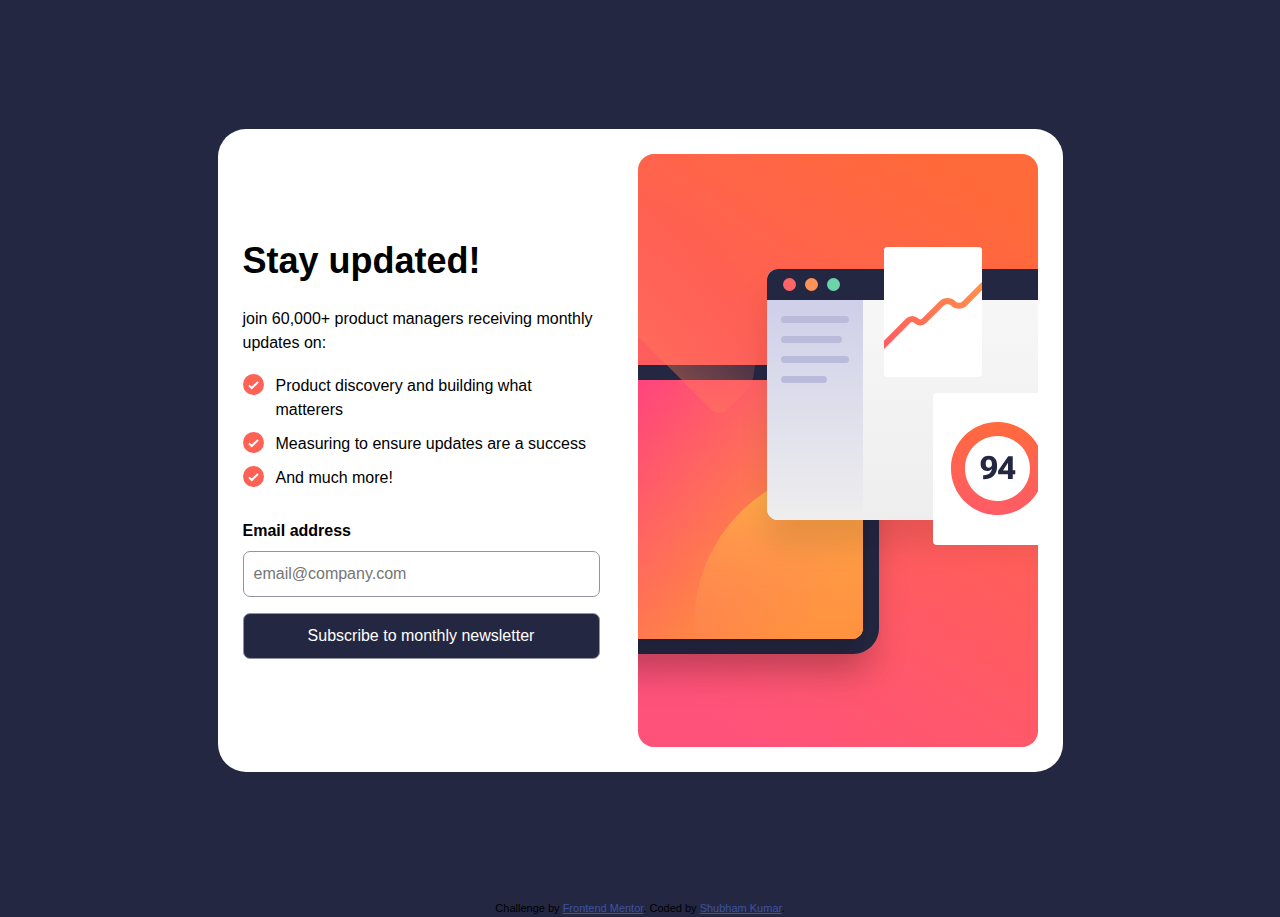
<file: index.html>
<!DOCTYPE html>
<html lang="en">
  <head>
    <meta charset="UTF-8" />
    <meta name="viewport" content="width=device-width, initial-scale=1.0" />
    <!-- displays site properly based on user's device -->
    <link rel="stylesheet" href="index.css" />
    <link
      rel="icon"
      type="image/png"
      sizes="32x32"
      href="./assets/images/favicon-32x32.png"
    />

    <title>
      Frontend Mentor | Newsletter sign-up form with success message
    </title>

    <!-- Feel free to remove these styles or customise in your own stylesheet 👍 -->
    <style>
      .attribution {
        font-size: 11px;
        text-align: center;
      }
      .attribution a {
        color: hsl(228, 45%, 44%);
      }
    </style>
  </head>
  <body>
    <div class="container">
      <div class="inner-container">
        <div class="image">
          <picture>
            <source
              srcset="./assets/images/illustration-sign-up-desktop.svg"
              media="(min-width: 40rem)"
            />
            <img src="./assets/images/illustration-sign-up-mobile.svg" />
          </picture>
        </div>
        <div class="content flex-column fs-regular">
          <h1 class="fw-bold fs-primary-heading">Stay updated!</h1>
          <p class="fs-regular">
            join 60,000+ product managers receiving monthly updates on:
          </p>
          <ul class="list" role="list">
            <li class="fs-regular">
              <img src="./assets/images/icon-list.svg" alt="" />Product
              discovery and building what matterers
            </li>
            <li class="fs-regular">
              <img src="./assets/images/icon-list.svg" alt="" />Measuring to
              ensure updates are a success
            </li>
            <li class="fs-regular">
              <img src="./assets/images/icon-list.svg" alt="Tick icon" />And
              much more!
            </li>
          </ul>
          <form action="post" class="width-100">
            <label for="email" class="fw-bold">Email address</label>
            <input
              class="width-100 input-design mg-BT"
              type="email"
              name="email"
              id=""
              placeholder="email@company.com"
            />
            <button
              class="width-100 input-design input-design-hover button-background font-color-reverse mg-BT"
              type="submit"
            >
              Subscribe to monthly newsletter
            </button>
          </form>
        </div>
      </div>
    </div>

    <div class="attribution">
      Challenge by
      <a href="https://www.frontendmentor.io?ref=challenge" target="_blank"
        >Frontend Mentor</a
      >. Coded by <a href="#">Shubham Kumar</a>.
    </div>
  </body>
</html>
</file>
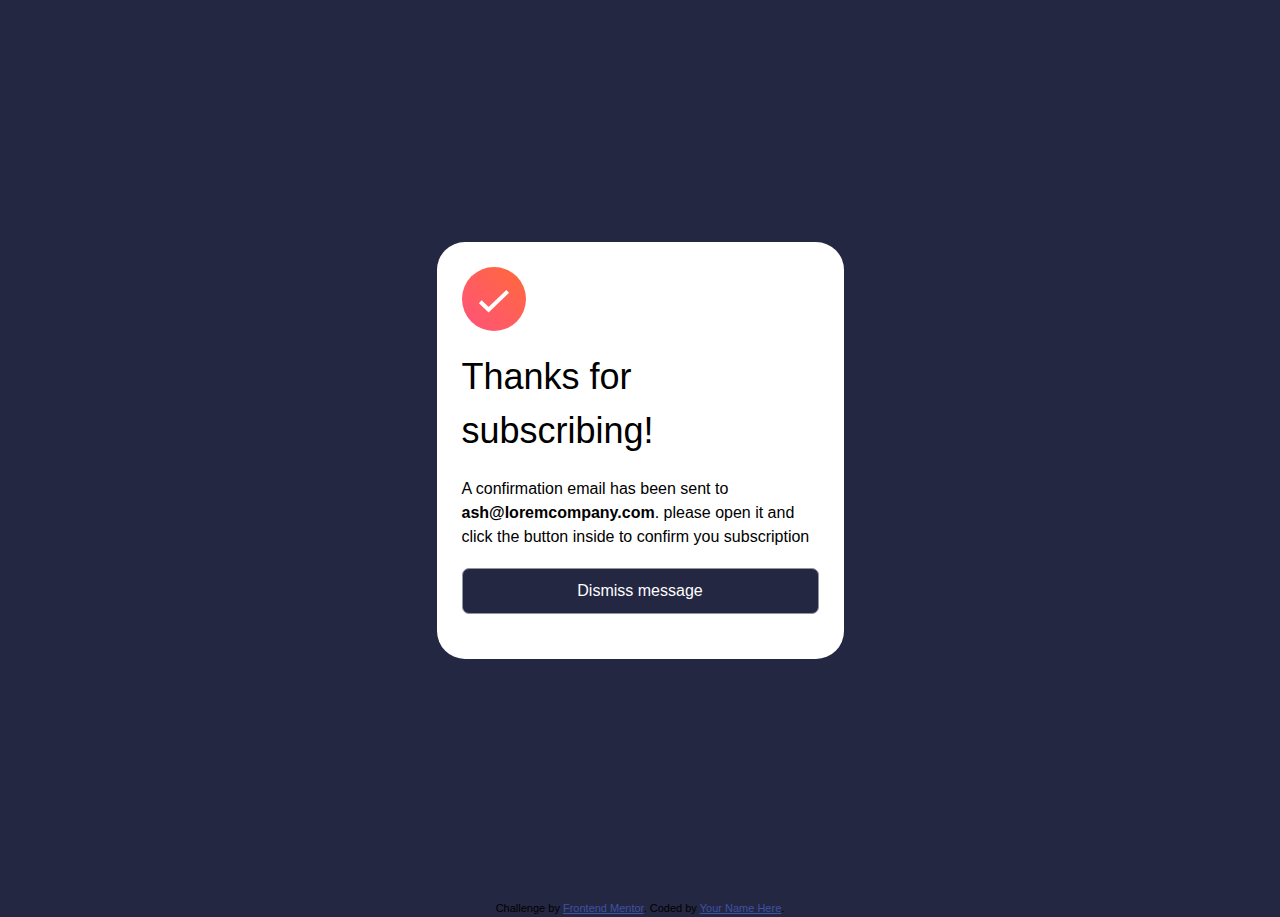
<file: subscribing-success.html>
<!DOCTYPE html>
<html lang="en">
  <head>
    <meta charset="UTF-8" />
    <meta name="viewport" content="width=device-width, initial-scale=1.0" />
    <!-- displays site properly based on user's device -->
    <link rel="stylesheet" href="index.css" />
    <link
      rel="icon"
      type="image/png"
      sizes="32x32"
      href="./assets/images/favicon-32x32.png"
    />

    <title>
      Frontend Mentor | Newsletter sign-up form with success message
    </title>

    <!-- Feel free to remove these styles or customise in your own stylesheet 👍 -->
    <style>
      .attribution {
        font-size: 11px;
        text-align: center;
      }
      .attribution a {
        color: hsl(228, 45%, 44%);
      }
    </style>
  </head>
  <body>
    <div class="container">
      <div class="inner-container">
         <div class="content flex-column mg-bottom fs-regular">
           <div class="image-svg mg-tp-auto">
            <img src="./assets/images/icon-success.svg" alt="success-logo">
           </div>
           <p class="fs-primary-heading">
            Thanks for subscribing!
           </p>
           <p class="fs-regular">
            A confirmation email has been sent to <span class="fw-bold">ash@loremcompany.com</span>. please open it and click the button inside to confirm you subscription
           </p>
           <button class="width-100 input-design button-background font-color-reverse mg-tp-auto">
            Dismiss message
           </button>
           </div>
      </div>
      </div>
    </div>

    <div class="attribution">
      Challenge by
      <a href="https://www.frontendmentor.io?ref=challenge" target="_blank"
        >Frontend Mentor</a
      >. Coded by <a href="#">Your Name Here</a>.
    </div>
  </body>
</html>
</file>
<file: index.css>
:root {
  --primary-font-family: "Roboto", sans-serif;
  --cl-primary: hsl(4, 100%, 67%);
  --cl-Neutral-100: hsl(0, 0%, 100%);
  --cl-Neutral-200: hsl(231, 7%, 60%);
  --cl-Neutral-500: hsl(235, 18%, 26%);
  --cl-Neutral-800: hsl(234, 29%, 20%);
  --fs-primary-heading: 36px;
  --fs-regular: 16px;
  --fw-bold: 700;
  --fw-regular: 400;
  --fs-body: var(--fs-primary-heading);
  --fw-primary-heading: var(--fw-bold);
  --fw-content: var(--fw-regular);
}

@media (max-width: 40em) {
  :root {
    .container {
      background-color: var(--cl-Neutral-100);
    }
  }
}

*,
*::before,
*::after {
  box-sizing: border-box;
}

* {
  margin: 0;
  padding: 0;
  font: inherit;
  font-family: var(--primary-font-family);
}

ul[role="list"],
ol[role="list"] {
  list-style: none;
}
li {
  margin-bottom: 10px;
}

html:focus-within {
  scroll-behavior: smooth;
}

html,
body {
  height: 100%;
}

body {
  text-rendering: optimizeSpeed;
  line-height: 1.5;
  background-color: var(--cl-Neutral-800);
  height: 100vh;
}

a:not([class]) {
  text-decoration-skip-ink: auto;
}

img,
picture,
svg {
  max-width: 100%;
  display: block;
}
.list img {
  display: revert;
  margin-right: 12px;
}

.list li {
  display: flex;
  align-items: flex-start;
}

@media (prefers-reduced-motion: reduce) {
  html:focus-within {
    scroll-behavior: auto;
  }

  *,
  *::before,
  *::after {
    animation-duration: 0.01ms !important;
    animation-iteration-count: 1 !important;
    transition-duration: 0.01ms !important;
    scroll-behavior: auto !important;
  }
}

/* utility class */

.bg-neutral {
  background-color: var(--clr-neutral-900);
}

.button-background {
  background-color: var(--cl-Neutral-800);
}

.fw-bold {
  font-weight: var(--fw-bold);
}
.fw-regular {
  font-weight: var(--fw-regular);
}
.font-color-reverse {
  color: var(--cl-Neutral-100);
}
.fs-primary-heading {
  font-size: var(--fs-primary-heading);
}

.fs-regular {
  font-size: var(--fs-regular);
}

.fs-300 {
  font-size: var(--fs-primary-heading);
}
.width-100 {
  width: 100%;
}

.mg-bottom {
  margin-bottom: 20px;
}

.mg-BT {
  --margin: 8px;
  margin: var(--margin) auto var(--margin) auto;
}

.mg-tp-auto {
  margin-top: auto;
}

.flex-column {
  display: flex;
  gap: 19px;
  flex-direction: column;
  justify-content: center;
  align-items: flex-start;
}
.input-design {
  padding: 10px;
  border-radius: 7px;
  border: 1px solid var(--cl-Neutral-200);
  align-items: center;
}
.input-design-hover:hover {
  background: linear-gradient(to bottom right, #ff6a3a 0%, #ff527b 100%);
}

.input-design:focus,
.input-design:active {
  outline-color: var(--cl-Neutral-200);
}

/* custom css */

.container {
  --max-width: 1110px;
  --padding: 0rem;
  height: 100%;
  width: min(var(--max-width), 100% - (var(--padding) * 2));
  margin-inline: auto;
  display: flex;
  align-items: center;
}
.inner-container {
  background-color: var(--cl-Neutral-100);
  margin-inline: auto;
  min-height: 100%;
  display: flex;
  flex-wrap: wrap;
}
.content {
  --max-wid: 357px;
  width: var(--max-wid);
  margin-inline: auto;
}

@media screen and (min-width: 40rem) {
  .inner-container {
    gap: 38px;
    padding: 25px;
    flex-direction: row-reverse;
    border-radius: 28px;
    min-height: fit-content;
  }
}
</file>
